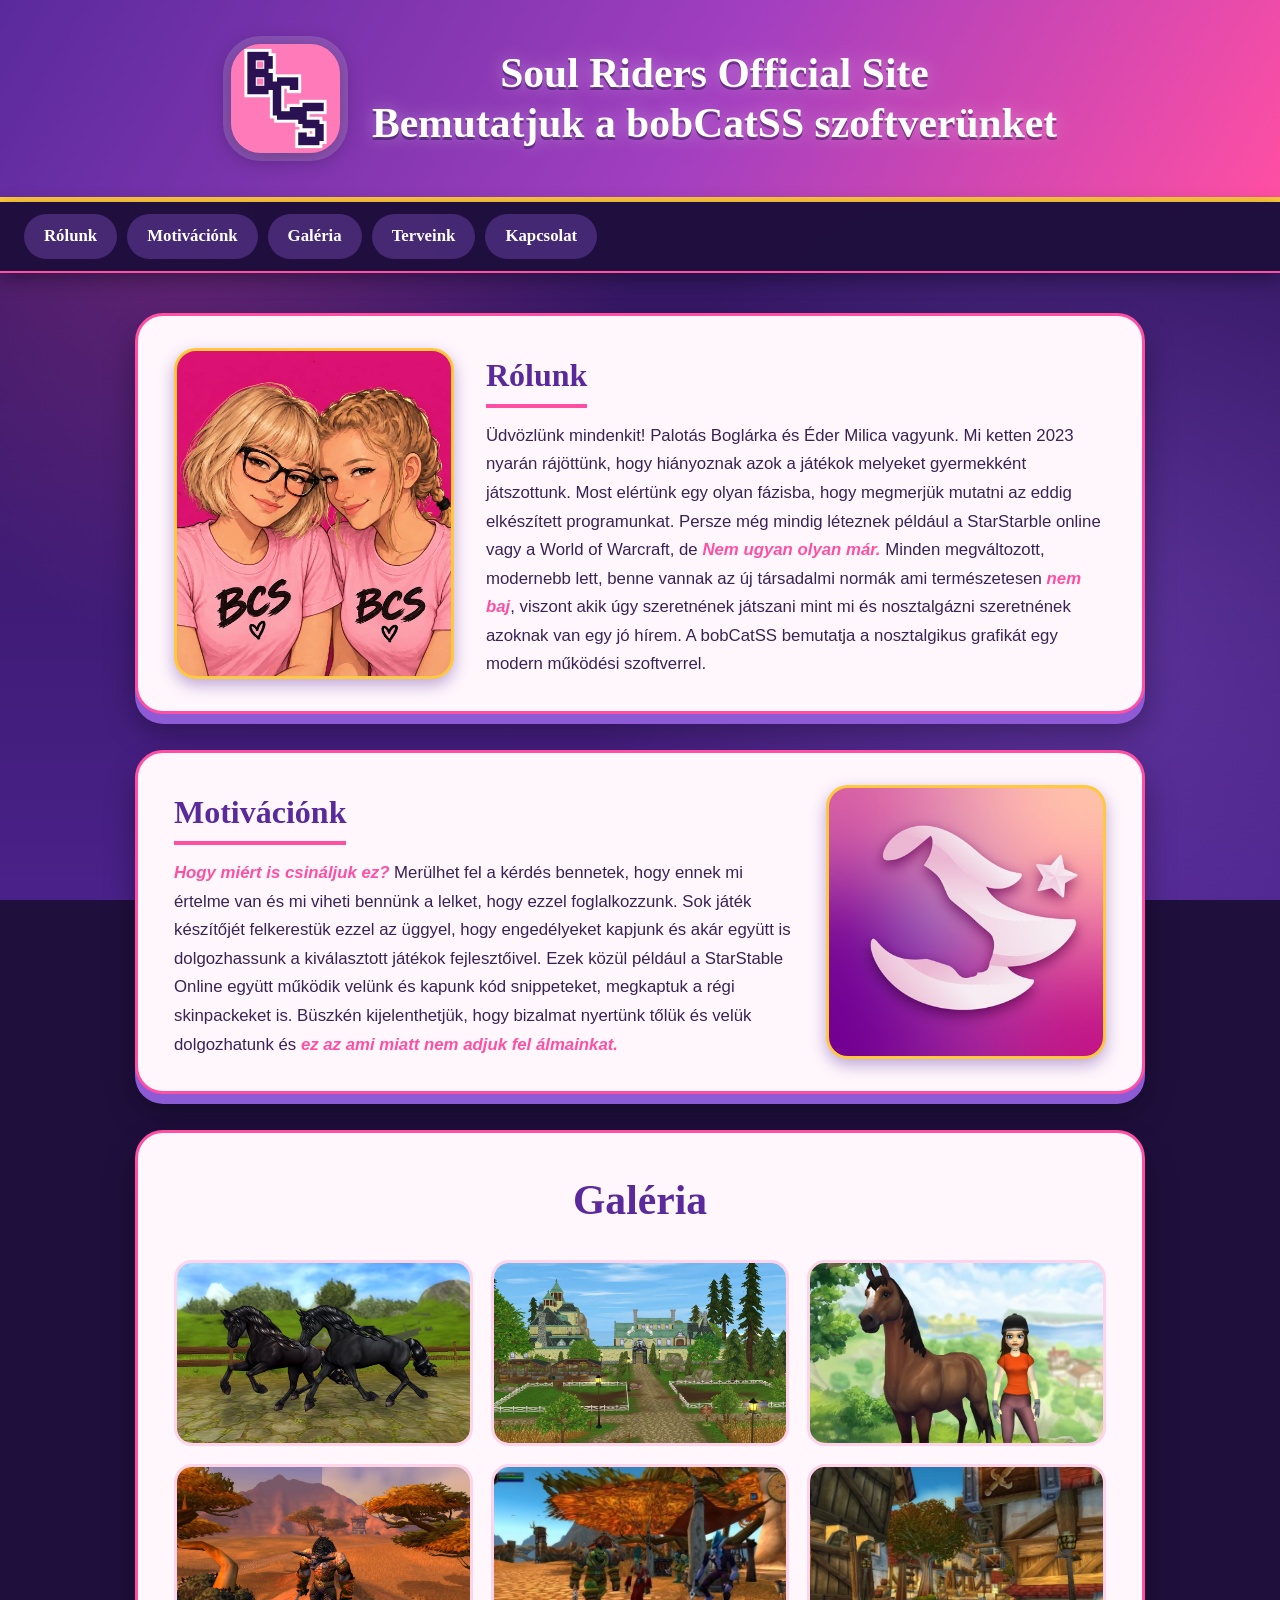
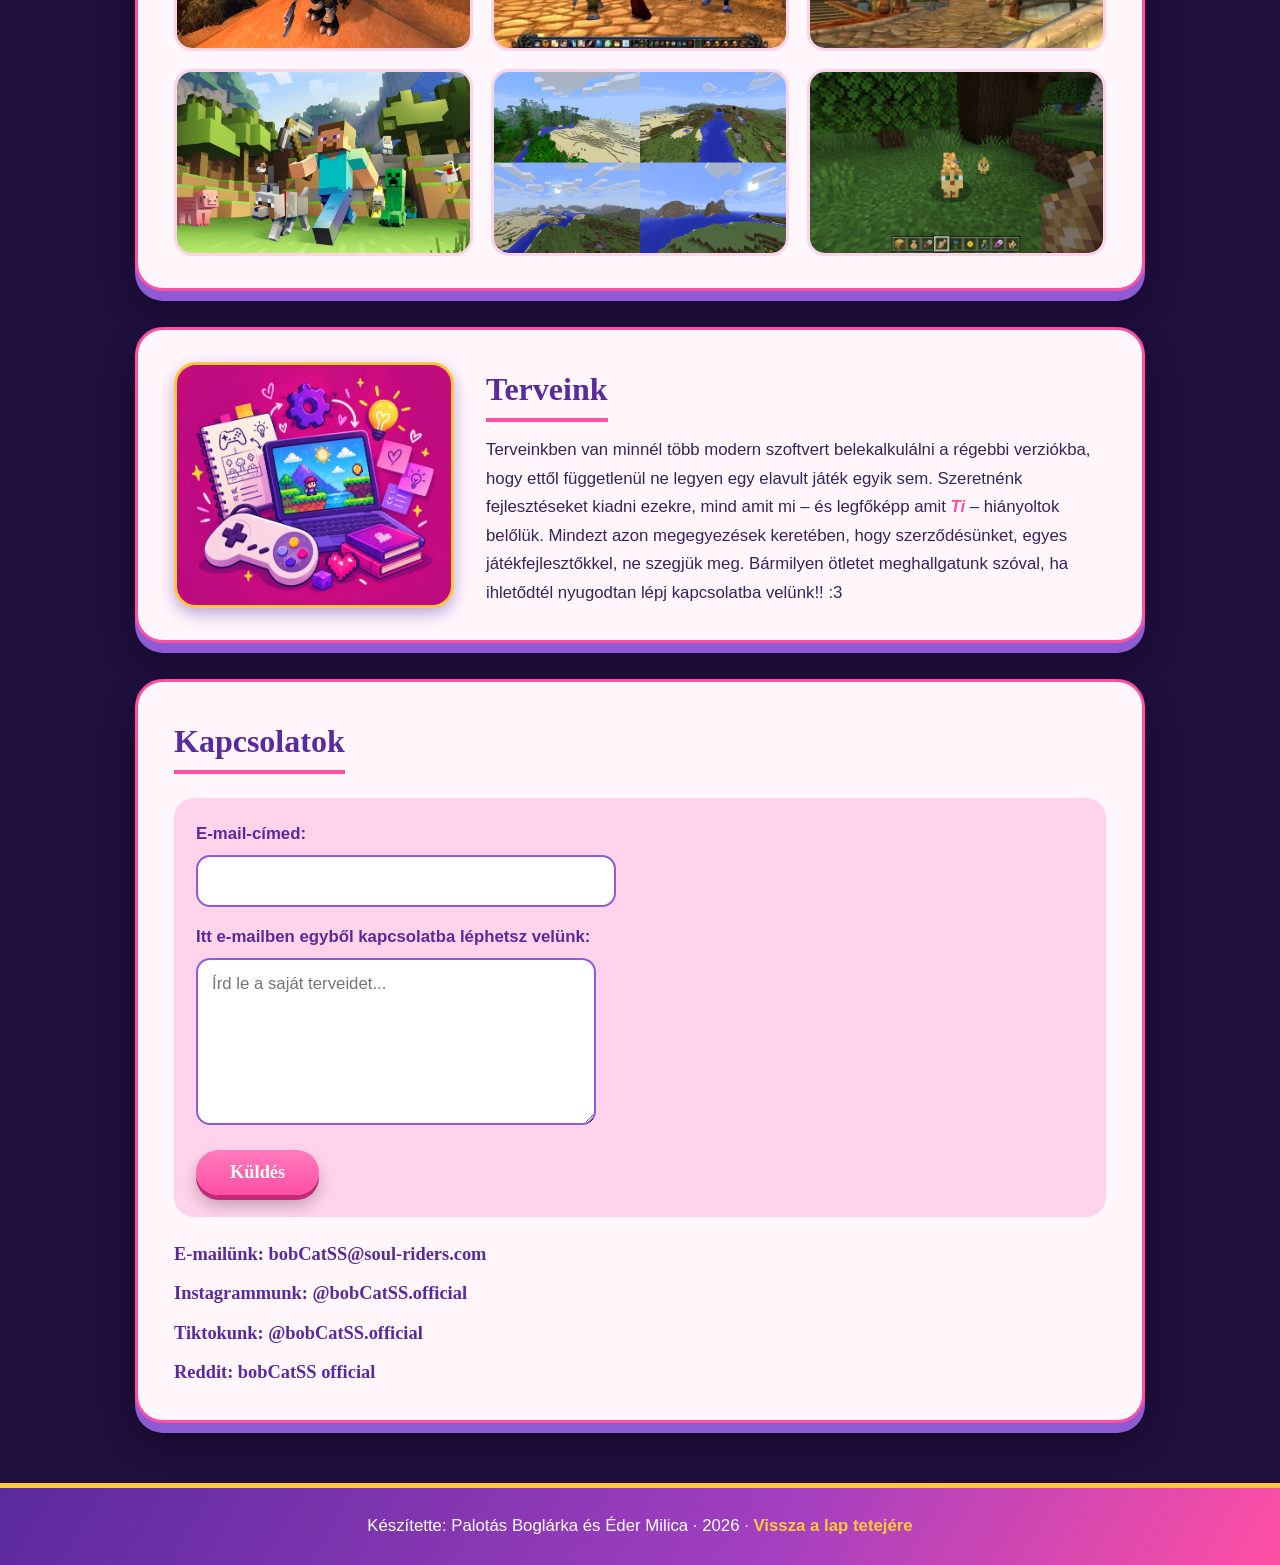
<file: index.html>
<!DOCTYPE html>
<html lang="hu">
<head>
    <meta charset="UTF-8">
    <meta name="viewport" content="width=device-width, initial-scale=1.0">
    <title>Soul Riders official</title>
    <link rel="stylesheet" href="bobCatSS.css">
</head>
<body>
<div class="fejlec" id="tetejere">
    <img src="bobcat.png" alt="BobCatSS Logo" class="logo">
    <h1>Soul Riders Official Site <br>
    Bemutatjuk a bobCatSS szoftverünket</h1>
</div>

<div class="menu">
  <a href="#rolunk">Rólunk</a>             
  <a href="#motivacionk">Motivációnk</a>
  <a href="#galeria">Galéria</a>
  <a href="#terveink">Terveink</a> 
  <a href="#kapcsolat">Kapcsolat</a>
</div>

<div class="tartalom">
    <div class="doboz" id="rolunk">
      <h2>Rólunk</h2>
      <p>
        Üdvözlünk mindenkit! Palotás Boglárka és Éder Milica vagyunk.
        Mi ketten 2023 nyarán rájöttünk, hogy hiányoznak azok a játékok melyeket gyermekként játszottunk. 
        Most elértünk egy olyan fázisba, hogy megmerjük mutatni az eddig elkészített programunkat.
        Persze még mindig léteznek például a StarStarble online vagy a World of Warcraft, de <i>Nem ugyan olyan már.</i>    
        Minden megváltozott, modernebb lett, benne vannak az új társadalmi normák ami természetesen <i>nem baj</i>, 
        viszont akik úgy szeretnének játszani mint mi és nosztalgázni szeretnének azoknak van egy jó hírem.
        A bobCatSS bemutatja a nosztalgikus grafikát egy modern működési szoftverrel. 
      </p>
    </div>

    <div class="doboz" id="motivacionk">    
      <h2>Motivációnk</h2>
      <p>
        <i>Hogy miért is csináljuk ez?</i>
        Merülhet fel a kérdés bennetek, hogy ennek mi értelme van és mi viheti bennünk a lelket, hogy ezzel foglalkozzunk.
        Sok játék készítőjét felkerestük ezzel az üggyel, hogy engedélyeket kapjunk és akár együtt is dolgozhassunk a kiválasztott játékok fejlesztőivel.
        Ezek közül például a StarStable Online együtt működik velünk és kapunk kód snippeteket, megkaptuk a régi skinpackeket is. 
        Büszkén kijelenthetjük, hogy bizalmat nyertünk tőlük és velük dolgozhatunk és <i> ez az ami miatt nem adjuk fel álmainkat.</i>
      </p>
    </div>

    <div class="doboz" id="galeria"> 
        <h1>Galéria</h1>
        <img src="friesians.png" alt="Friesians">
        <img src="jorvik.png" alt="Jorvik">   
        <img src="oldtimes.png" alt="Old Times">

        <img src="wowimg1.png" alt="Word of Warcraft">
        <img src="wowimg2.png" alt="Word of Warcraft">
        <img src="oldtown.png" alt="Old Town">  
        
        <img src="steve.png" alt="Steve">
        <img src="world.png" alt="World">  
        <img src="ocelot.png" alt="Ocelot">
    </div>

    <div class="doboz" id="terveink">
      <h2>Terveink</h2>
      <p>
        Terveinkben van minnél több modern szoftvert belekalkulálni a régebbi verziókba, hogy ettől függetlenül ne legyen egy elavult játék egyik sem.
        Szeretnénk fejlesztéseket kiadni ezekre, mind amit mi &ndash; és legfőképp amit <i>Ti</i> &ndash; hiányoltok belőlük.
        Mindezt azon megegyezések keretében, hogy szerződésünket, egyes játékfejlesztőkkel, ne szegjük meg. 
        Bármilyen ötletet meghallgatunk szóval, ha ihletődtél nyugodtan lépj kapcsolatba velünk!! :3
      </p>
    </div>

    <div class="doboz" id="kapcsolat">
      <h2>Kapcsolatok</h2>
       <form action="uzenet.php" method="post">
  <div>
    <label for="email">E-mail-címed:</label><br>
    <input type="email" id="email" name="email" required>
  </div>
  <div>
    <label for="uz">Itt e-mailben egyből kapcsolatba léphetsz velünk:</label><br>
    <textarea id="uz" name="uzenet" rows="5" maxlength="2000" required
      placeholder="Írd le a saját terveidet..."
      style="width:100%; max-width:400px;"></textarea>
  </div>

  <input type="text" name="weboldal" style="display:none" tabindex="-1" autocomplete="off">
  <button type="submit">Küldés</button>
</form>
      <h3>E-mailünk: bobCatSS@soul-riders.com</h3>
      <h3>Instagrammunk: @bobCatSS.official </h3>
      <h3>Tiktokunk: @bobCatSS.official </h3>
      <h3>Reddit: bobCatSS official  </h3>
    </div>

</div>
  <div class="lablec">
    <p>
      Készítette: Palotás Boglárka és Éder Milica &middot; 2026 &middot;
      <a href="#tetejere">Vissza a lap tetejére</a>
    </p>
  </div>
</body>
</html>
</file>
<file: bobCatSS.css>
/* ---------- Színek ---------- */
:root {
  --mely-lila: #1f0f3d;
  --lila: #5a2a9c;
  --vilagos-lila: #8e5bd6;
  --rozsaszin: #ff4fa3;
  --vilagos-rozsaszin: #ffd3ea;
  --arany: #ffc83d;
  --kartya: #fff7fc;
  --szoveg: #3a2257;
}

* {
  box-sizing: border-box;
}

html {
  scroll-behavior: smooth;
  scroll-padding-top: 80px;
}

body {
  margin: 0;
  font-family: "Nunito", "Segoe UI", sans-serif;
  font-size: 1.05rem;
  line-height: 1.7;
  color: var(--szoveg);
  background-color: var(--mely-lila);
  background-image:
    radial-gradient(circle at 15% 20%, rgba(255, 79, 163, 0.25) 0, transparent 35%),
    radial-gradient(circle at 85% 70%, rgba(142, 91, 214, 0.35) 0, transparent 40%),
    linear-gradient(180deg, #2a1252 0%, #4a2189 100%);
  background-attachment: fixed;
}

/* ---------- Fejléc ---------- */
.fejlec {
  display: flex;
  align-items: center;
  justify-content: center;
  gap: 24px;
  padding: 36px 20px;
  text-align: center;
  background: linear-gradient(120deg, var(--lila) 0%, #a23fc0 55%, var(--rozsaszin) 100%);
  border-bottom: 5px solid var(--arany);
}

.logo {
  width: 125px;
  height: 125px;
  object-fit: contain;
  border-radius: 30%;
  background: rgba(255, 255, 255, 0.15);
  padding: 8px;
  filter: drop-shadow(0 4px 10px rgba(0, 0, 0, 0.35));
}

.fejlec h1 {
  margin: 0;
  font-family: "Baloo 2", cursive;
  font-weight: 800;
  font-size: clamp(1.5rem, 4vw, 2.6rem);
  line-height: 1.2;
  color: #fff;
  text-shadow: 0 3px 0 rgba(31, 15, 61, 0.45), 0 0 18px rgba(255, 255, 255, 0.35);
}

/* ---------- Menü ---------- */
.menu {
  position: sticky;
  top: 0;
  z-index: 50;
  display: flex;
  flex-wrap: wrap;
  justify-content: flex-start;
  gap: 10px;
  padding: 12px 24px;
  background: rgba(31, 15, 61, 0.96);
  border-bottom: 2px solid var(--rozsaszin);
  box-shadow: 0 6px 18px rgba(0, 0, 0, 0.35);
}

.menu a {
  padding: 8px 20px;
  font-family: "Baloo 2", cursive;
  font-weight: 700;
  font-size: 1.05rem;
  color: #fff;
  text-decoration: none;
  border-radius: 999px;
  background: rgba(142, 91, 214, 0.35);
  transition: background 0.2s, transform 0.2s, color 0.2s;
}

.menu a:hover,
.menu a:focus-visible {
  background: var(--rozsaszin);
  color: #fff;
  transform: translateY(-2px);
  outline: none;
}

/* ---------- Tartalom ---------- */
.tartalom {
  max-width: 1050px;
  margin: 0 auto;
  padding: 40px 20px 20px;
  display: flex;
  flex-direction: column;
  gap: 36px;
}

.doboz {
  background: var(--kartya);
  border: 3px solid var(--rozsaszin);
  border-radius: 28px;
  padding: 32px 36px;
  box-shadow: 0 10px 0 var(--vilagos-lila), 0 18px 30px rgba(0, 0, 0, 0.35);
}

.doboz h1,
.doboz h2 {
  margin: 0 0 14px;
  font-family: "Baloo 2", cursive;
  font-weight: 800;
  color: var(--lila);
}

.doboz h2 {
  font-size: 2rem;
  display: inline-block;
  border-bottom: 4px solid var(--rozsaszin);
  padding-bottom: 2px;
}

.doboz p {
  margin: 0;
}

.doboz i {
  color: var(--rozsaszin);
  font-weight: 700;
}

/* ---------- Váltakozó oldalú dobozok képpel ---------- */
#rolunk,
#motivacionk,
#terveink {
  display: grid;
  grid-template-columns: 1fr 280px;
  column-gap: 32px;
  align-items: center;
}

#rolunk,
#terveink {
  grid-template-columns: 280px 1fr;
}

#rolunk::before,
#motivacionk::after,
#terveink::before {
  content: "";
  grid-row: 1 / span 2;
  align-self: stretch;
  min-height: 240px;
  border-radius: 22px;
  border: 3px solid var(--arany);
  background-size: cover;
  background-position: center;
  background-color: var(--vilagos-lila);
  box-shadow: 0 6px 16px rgba(90, 42, 156, 0.4);
}

/* kép bal oldalt */
#rolunk::before,
#terveink::before {
  grid-column: 1;
}

#rolunk h2,
#rolunk p,
#terveink h2,
#terveink p {
  grid-column: 2;
}

/* kép jobb oldalt */
#motivacionk::after {
  grid-column: 2;
  grid-row: 1 / span 2;
}

#motivacionk h2,
#motivacionk p {
  grid-column: 1;
}

#rolunk h2,
#motivacionk h2,
#terveink h2 {
  justify-self: start;
  align-self: end;
}

#rolunk p,
#motivacionk p,
#terveink p {
  align-self: start;
}

/* ---------- Képek ---------- */
#rolunk::before {
  background-image: url("rolunk.png"), linear-gradient(135deg, var(--vilagos-lila), var(--rozsaszin));
}

#motivacionk::after {
  background-image: url("ssologo.png"), linear-gradient(135deg, var(--rozsaszin), var(--vilagos-lila));
}

#terveink::before {
  background-image: url("terveink.png"), linear-gradient(135deg, var(--vilagos-lila), var(--arany));
}

/* ---------- Galéria ---------- */
#galeria {
  display: grid;
  grid-template-columns: repeat(3, 1fr);
  gap: 18px;
}

#galeria h1 {
  grid-column: 1 / -1;
  margin: 0 0 6px;
  text-align: center;
  font-size: 2.6rem;
}

#galeria img {
  display: block;
  width: 100%;
  aspect-ratio: 16 / 10;
  object-fit: cover;
  border-radius: 18px;
  border: 3px solid var(--vilagos-rozsaszin);
  background: linear-gradient(135deg, var(--vilagos-lila), var(--rozsaszin));
  transition: transform 0.25s ease, box-shadow 0.25s ease, border-color 0.25s;
}

#galeria img:hover {
  transform: scale(1.08);
  border-color: var(--arany);
  box-shadow: 0 10px 22px rgba(90, 42, 156, 0.5);
  position: relative;
  z-index: 2;
}

#galeria figure {
  margin: 0;
  text-align: center;
}

#galeria figure img {
  margin-bottom: 8px;
}

#galeria figcaption {
  font-size: 0.9rem;
  font-weight: 700;
  color: var(--lila);
}

#galeria figure:hover img {
  transform: scale(1.08);
  border-color: var(--arany);
  box-shadow: 0 10px 22px rgba(90, 42, 156, 0.5);
}

/* ---------- Kapcsolat ---------- */
#kapcsolat h3 {
  margin: 8px 0 0;
  font-family: "Baloo 2", cursive;
  font-size: 1.15rem;
  color: var(--lila);
}

#kapcsolat form {
  display: flex;
  flex-direction: column;
  gap: 16px;
  margin: 10px 0 22px;
  padding: 22px;
  border-radius: 20px;
  background: var(--vilagos-rozsaszin);
}

#kapcsolat label {
  font-weight: 700;
  color: var(--lila);
}

#kapcsolat input[type="email"],
#kapcsolat textarea {
  width: 100%;
  max-width: 420px;
  margin-top: 6px;
  padding: 10px 14px;
  font: inherit;
  color: var(--szoveg);
  background: #fff;
  border: 2px solid var(--vilagos-lila);
  border-radius: 14px;
}

#kapcsolat input:focus,
#kapcsolat textarea:focus {
  outline: none;
  border-color: var(--rozsaszin);
  box-shadow: 0 0 0 4px rgba(255, 79, 163, 0.25);
}

button[type="submit"] {
  align-self: flex-start;
  padding: 12px 34px;
  font-family: "Baloo 2", cursive;
  font-weight: 800;
  font-size: 1.15rem;
  color: #fff;
  cursor: pointer;
  border: none;
  border-radius: 999px;
  background: linear-gradient(180deg, #ff7cbd 0%, var(--rozsaszin) 100%);
  box-shadow: 0 5px 0 #c42a78, 0 10px 16px rgba(0, 0, 0, 0.25);
  transition: transform 0.15s, box-shadow 0.15s, background 0.2s;
}

button[type="submit"]:hover {
  transform: translateY(-2px);
  background: linear-gradient(180deg, #ffd35e 0%, var(--arany) 100%);
  color: var(--mely-lila);
  box-shadow: 0 7px 0 #c9951a, 0 12px 18px rgba(0, 0, 0, 0.25);
}

button[type="submit"]:active {
  transform: translateY(4px);
  box-shadow: 0 1px 0 #c42a78;
}

/* ---------- Lábléc ---------- */
.lablec {
  margin-top: 40px;
  padding: 24px 20px;
  text-align: center;
  color: #fff;
  background: linear-gradient(120deg, var(--lila), #a23fc0 60%, var(--rozsaszin));
  border-top: 5px solid var(--arany);
}

.lablec p {
  margin: 0;
}

.lablec a {
  color: var(--arany);
  font-weight: 700;
  text-decoration: none;
}

.lablec a:hover {
  text-decoration: underline;
}

/* ---------- Mobil nézet ---------- */
@media (max-width: 760px) {
  .fejlec {
    flex-direction: column;
  }

  .doboz {
    padding: 24px 20px;
  }

  #rolunk,
  #motivacionk,
  #terveink {
    display: block;
  }

  #rolunk::before,
  #motivacionk::after,
  #terveink::before {
    display: block;
    min-height: 200px;
    margin: 0 0 18px;
  }

  #motivacionk::after {
    margin: 18px 0 0;
  }

  #galeria {
    grid-template-columns: repeat(2, 1fr);
  }
}

@media (max-width: 480px) {
  #galeria {
    grid-template-columns: 1fr;
  }
}

@media (prefers-reduced-motion: reduce) {
  * {
    transition: none !important;
    scroll-behavior: auto !important;
  }
}
</file>
